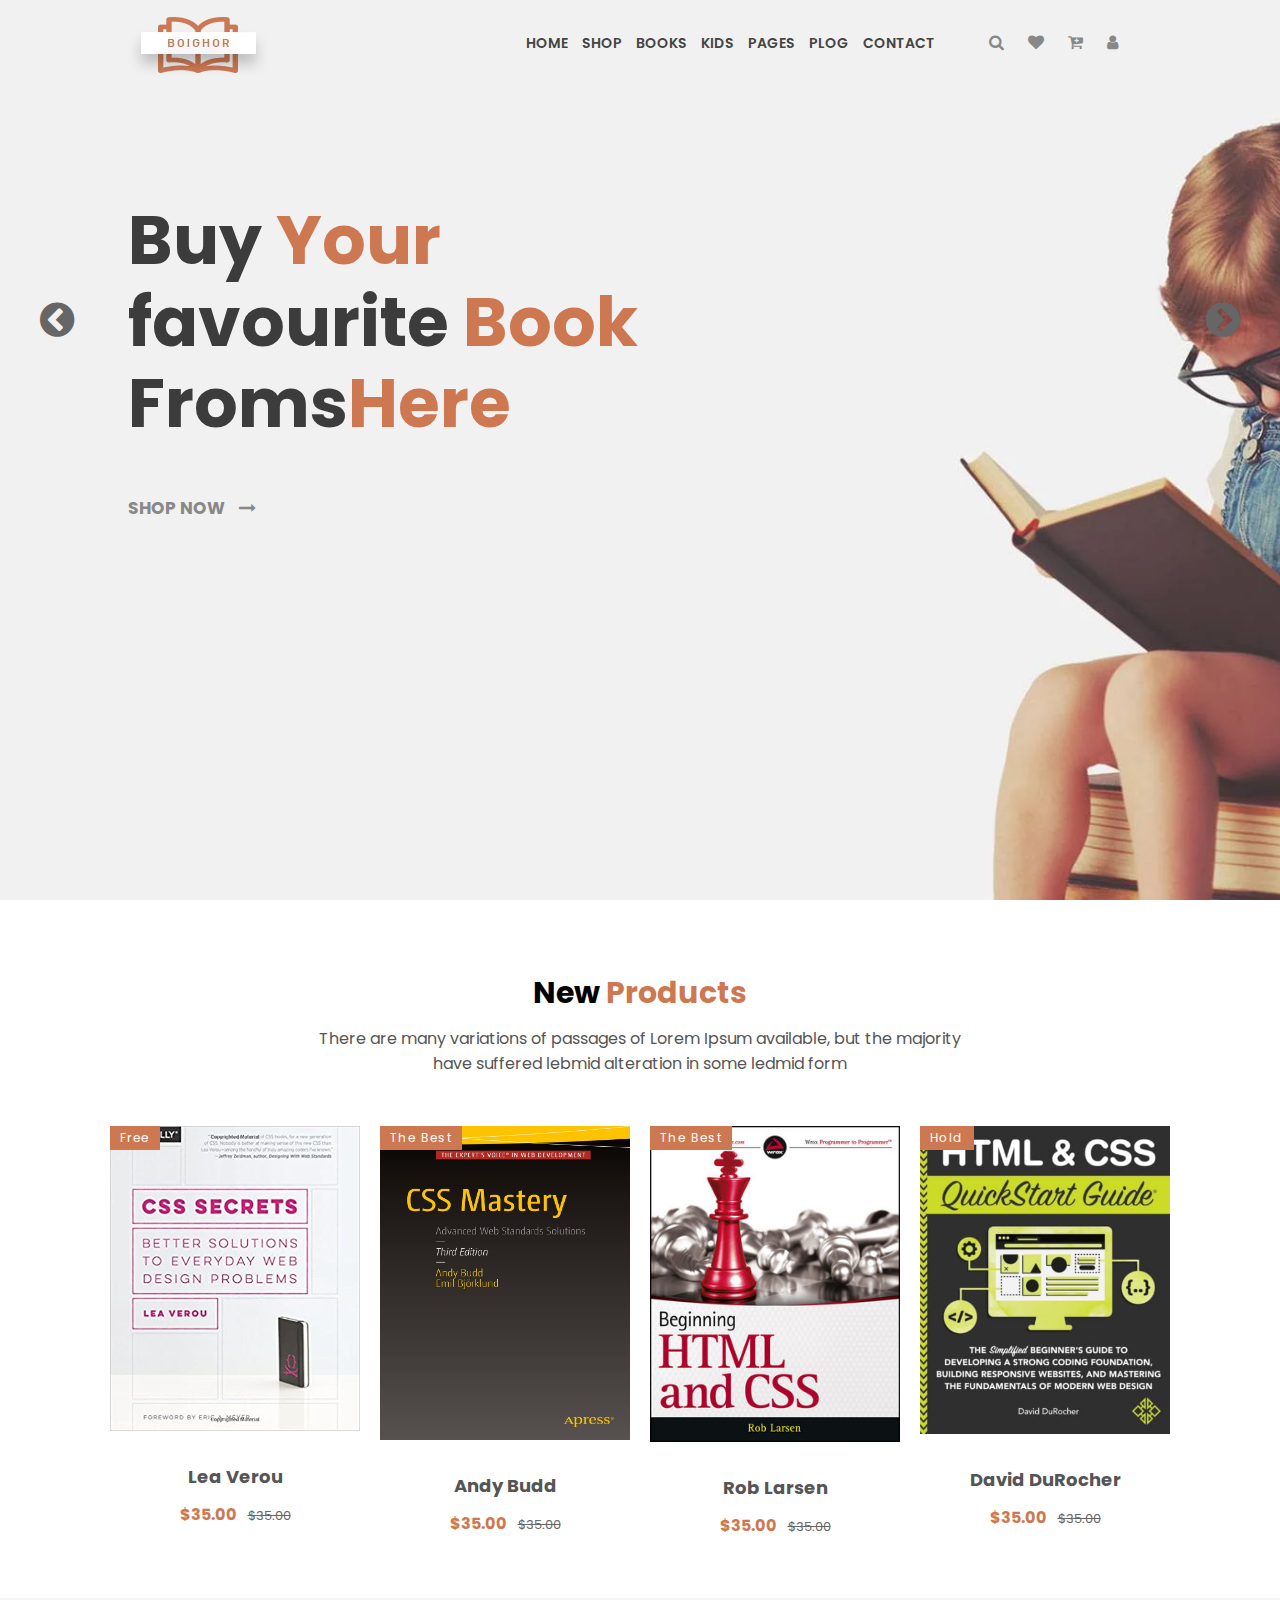
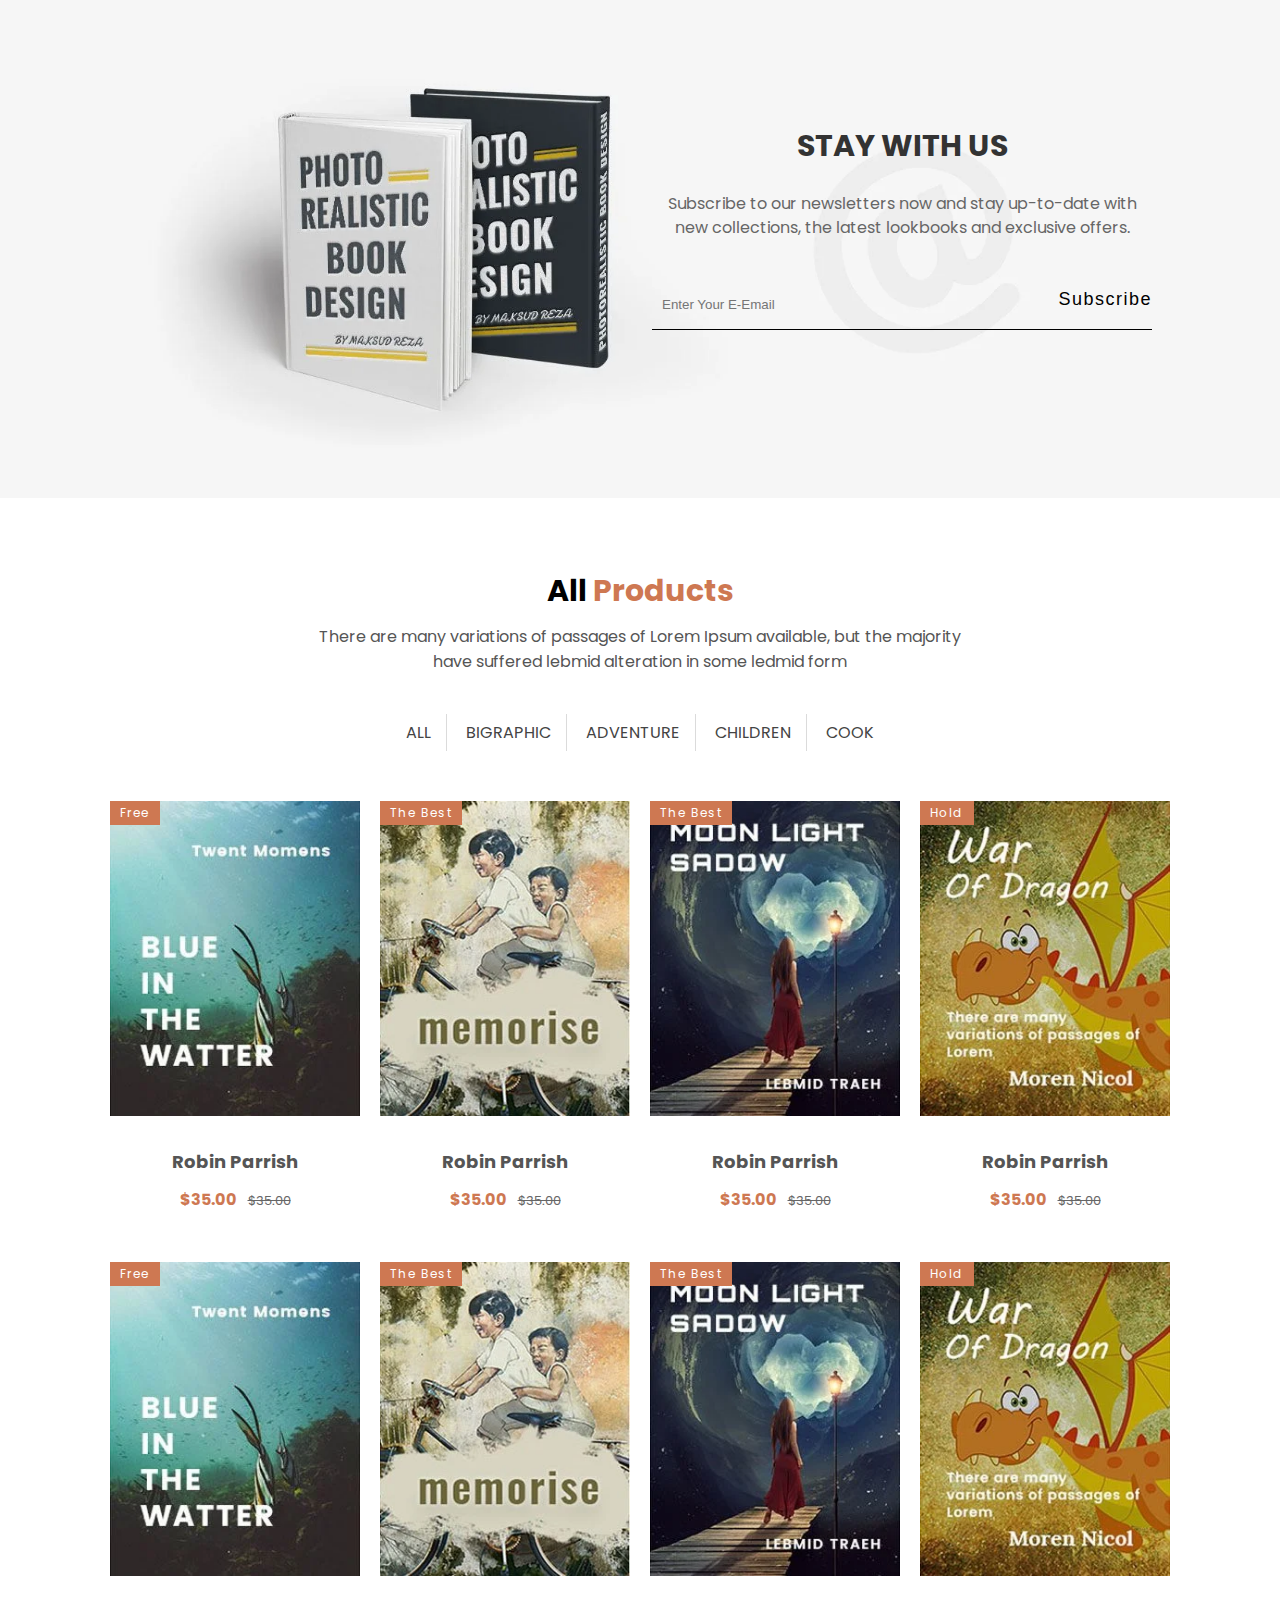
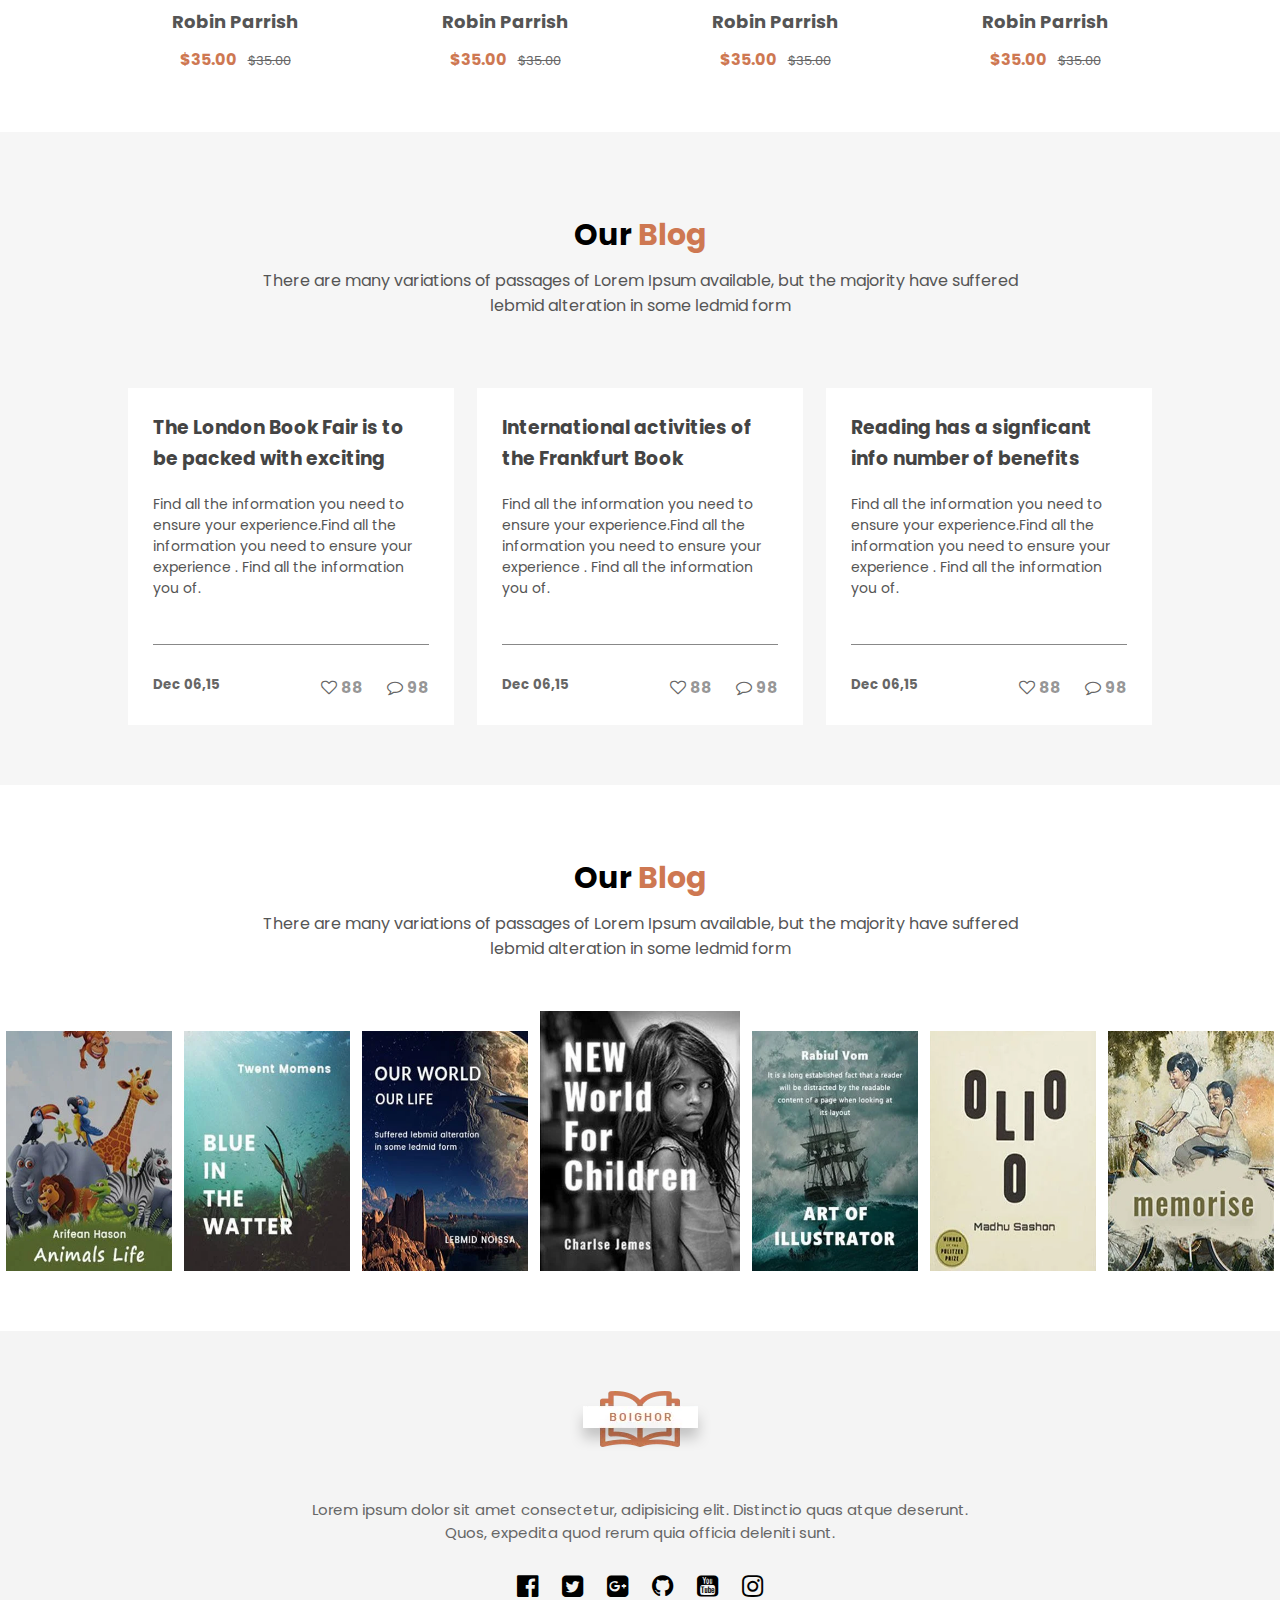
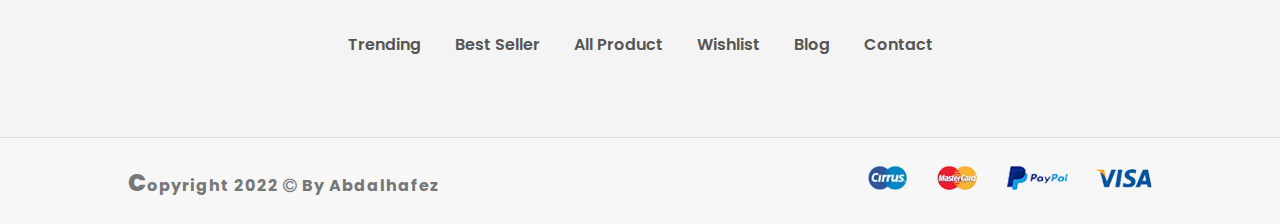
<file: index.html>
<!DOCTYPE html>
<html lang="en">

<head>
    <meta charset="UTF-8">
    <meta http-equiv="X-UA-Compatible" content="IE=edge">
    <meta name="viewport" content="width=device-width, initial-scale=1.0">
    <link rel="stylesheet" href="css/font-awesome.min.css">
    <link rel="preconnect" href="https://fonts.googleapis.com">
    <link rel="preconnect" href="https://fonts.gstatic.com" crossorigin>
    <link href="https://fonts.googleapis.com/css2?family=Poppins:ital,wght@0,200;0,700;1,600&display=swap"
        rel="stylesheet">
    <link rel="stylesheet" href="css/style.css">
    <title>Project ITI</title>
</head>

<body onscroll="func()">
    <!-- Start Nav Bar -->
    <div class="nav test">
        <div class="container">
            <div class="useFlex">


                <div class="logo">
                    <img src="./images/logo.webp" alt="">
                </div>
                <div class="app-text">
                    <ul class="text">
                        <li><a href="#">home</a></li>
                        <li><a href="./shop.html">shop</a></li>
                        <li><a href="#">books</a></li>
                        <li><a href="#">kids</a></li>
                        <li><a href="#">pages</a></li>
                        <li><a href="#">plog</a></li>
                        <li><a href="#">contact</a></li>
                    </ul>
                    <ul class="icons">
                        <li><i class="fa fa-search" aria-hidden="true"></i></li>
                        <li><i class="fa fa-heart" aria-hidden="true"></i></li>
                        <li><i class="fa fa-cart-plus" aria-hidden="true"></i></li>
                        <li><i class="fa fa-user" aria-hidden="true" onclick="overlayLogin()"></i></li>
                        <li class="user"></li>
                    </ul>

                </div>
                <!-- Content Above All -->
                <div class="content-text">
                    <h2>Buy <span>Your</span></h2>
                    <h2>favourite <span>Book</span></h2>
                    <h2>Froms<span>Here</span></h2>
                    <h6>
                        Shop Now
                        <i class="fa fa-long-arrow-right" aria-hidden="true"></i>
                    </h6>
                </div>
            </div>
        </div><!-- Container -->

        <!-- Icons Right And Left -->
        <i class="left fa fa-chevron-circle-left" aria-hidden="true" onclick="left()"></i>
        <i class="right fa fa-chevron-circle-right" aria-hidden="true" onclick="right()"></i>
    </div>
    <!-- End Nav Bar -->

    <!-- Start Prdoducts -->
    <div class="product">
        <h2 class="Title">New <span>Products</span></h2>
        <p class="des">There are many variations of passages of Lorem Ipsum available, but the majority<br> have
            suffered
            lebmid alteration in some ledmid form</p>
        <div class="container">
            <div class="app-pro">

                <div class="one">
                    <div class="boxImage">
                        <img src="./images/512aDoMfKVL._SX408_BO1,204,203,200_.jpg" alt="">
                        <div>Free</div>
                    </div>
                    <div class="boxText">
                        <h5>Lea Verou</h5>
                        <ul>
                            <li>$35.00</li>
                            <li>$35.00</li>
                        </ul>
                    </div>
                </div>

                <div class="one">
                    <div class="boxImage">
                        <img class="ch" src="./images/978-1-4302-5864-3.jpg" alt="">
                        <div>The Best</div>
                    </div>
                    <div class="boxText">
                        <h5>Andy Budd</h5>
                        <ul>
                            <li>$35.00</li>
                            <li>$35.00</li>
                        </ul>
                    </div>
                </div>


                <div class="one">
                    <div class="boxImage">
                        <img src="./images/Beginning HTML and CSS.jpg" alt="">
                        <div>The Best</div>
                    </div>
                    <div class="boxText">
                        <h5>Rob Larsen</h5>
                        <ul>
                            <li>$35.00</li>
                            <li>$35.00</li>
                        </ul>
                    </div>
                </div>


                <div class="one">
                    <div class="boxImage">
                        <img src="./images/HTML & CSS QuickStart Guide.jpg" alt="">
                        <div>Hold</div>
                    </div>
                    <div class="boxText">
                        <h5>David DuRocher</h5>
                        <ul>
                            <li>$35.00</li>
                            <li>$35.00</li>
                        </ul>
                    </div>
                </div>
            </div>
        </div>
    </div>
    <!-- End Prdoducts -->

    <!-- Start Stay With Us -->
    <div class="stay">
        <div class="container">
            <div class="appStay">

                <div class="boxText">
                    <h2>Stay With Us</h2>
                    <p>Subscribe to our newsletters now and stay up-to-date with new collections, the latest lookbooks
                        and exclusive offers.</p>
                    <div class="apinput">
                        <input type="text" placeholder="Enter Your E-Email" />
                        <button>Subscribe</button>
                    </div>
                </div>
            </div>
        </div>
    </div>
    <!-- End Stay With Us -->

    <!-- Start All  -->
    <div class="allPro">
        <h2 class="Title">All <span>Products</span></h2>
        <p class="des">There are many variations of passages of Lorem Ipsum available, but the majority<br> have
            suffered
            lebmid alteration in some ledmid form</p>
        <div class="container">

            <div class="list">
                <ul>
                    <li>all</li>
                    <li>Bigraphic</li>
                    <li>Adventure</li>
                    <li>Children</li>
                    <li>Cook</li>
                </ul>
            </div>
        </div>
    </div>
    <!-- End All  -->

    <!-- Start Prdoducts -->
    <div class="product test">
        <div class="container">
            <div class="app-pro">

                <div class="one">
                    <div class="boxImage">
                        <img src="./images/1.webp" alt="">
                        <div>Free</div>
                    </div>
                    <div class="boxText">
                        <h5>robin parrish</h5>
                        <ul>
                            <li>$35.00</li>
                            <li>$35.00</li>
                        </ul>
                    </div>
                </div>

                <div class="one">
                    <div class="boxImage">
                        <img src="./images/2.webp" alt="">
                        <div>The Best</div>
                    </div>
                    <div class="boxText">
                        <h5>robin parrish</h5>
                        <ul>
                            <li>$35.00</li>
                            <li>$35.00</li>
                        </ul>
                    </div>
                </div>

                <div class="one">
                    <div class="boxImage">
                        <img src="./images/3.webp" alt="">
                        <div>The Best</div>
                    </div>
                    <div class="boxText">
                        <h5>robin parrish</h5>
                        <ul>
                            <li>$35.00</li>
                            <li>$35.00</li>
                        </ul>
                    </div>
                </div>


                <div class="one">
                    <div class="boxImage">
                        <img src="./images/4.webp" alt="">
                        <div>Hold</div>
                    </div>
                    <div class="boxText">
                        <h5>robin parrish</h5>
                        <ul>
                            <li>$35.00</li>
                            <li>$35.00</li>
                        </ul>
                    </div>
                </div>
            </div>
        </div>
    </div>
    <!-- End Prdoducts -->


    <!-- Start Prdoducts -->
    <div class="product test test2">
        <div class="container">
            <div class="app-pro">

                <div class="one">
                    <div class="boxImage">
                        <img src="./images/1.webp" alt="">
                        <div>Free</div>
                    </div>
                    <div class="boxText">
                        <h5>robin parrish</h5>
                        <ul>
                            <li>$35.00</li>
                            <li>$35.00</li>
                        </ul>
                    </div>
                </div>

                <div class="one">
                    <div class="boxImage">
                        <img src="./images/2.webp" alt="">
                        <div>The Best</div>
                    </div>
                    <div class="boxText">
                        <h5>robin parrish</h5>
                        <ul>
                            <li>$35.00</li>
                            <li>$35.00</li>
                        </ul>
                    </div>
                </div>


                <div class="one">
                    <div class="boxImage">
                        <img src="./images/3.webp" alt="">
                        <div>The Best</div>
                    </div>
                    <div class="boxText">
                        <h5>robin parrish</h5>
                        <ul>
                            <li>$35.00</li>
                            <li>$35.00</li>
                        </ul>
                    </div>
                </div>


                <div class="one">
                    <div class="boxImage">
                        <img src="./images/4.webp" alt="">
                        <div>Hold</div>
                    </div>
                    <div class="boxText">
                        <h5>robin parrish</h5>
                        <ul>
                            <li>$35.00</li>
                            <li>$35.00</li>
                        </ul>
                    </div>
                </div>
            </div>
        </div>
    </div>
    <!-- End Prdoducts -->

    <!-- Start Blog -->
    <section class="blog">
        <h2 class="Title">Our <span>Blog</span></h2>
        <p class="des">There are many variations of passages of Lorem Ipsum available, but the majority have suffered
            <br>lebmid alteration in some ledmid form
        </p>
        <div class="container">

            <div class="appBlog">

                <div class="first">
                    <h3>The London Book Fair is to be packed with exciting </h3>
                    <p class="test">Find all the information you need to ensure your experience.Find all the information
                        you need to ensure your experience . Find all the information you of.</p>
                    <div class="bolts">
                        <h5>Dec 06,15</h5>
                        <p>
                            <i class="fa fa-heart-o" aria-hidden="true"></i>
                            <span>88</span>
                            <i class="fa fa-comment-o" aria-hidden="true"></i>
                            <span>98</span>
                        </p>
                    </div>
                </div>


                <div class="first">
                    <h3>International activities of the Frankfurt Book </h3>
                    <p class="test">Find all the information you need to ensure your experience.Find all the information
                        you need to ensure your experience . Find all the information you of.</p>
                    <div class="bolts">
                        <h5>Dec 06,15</h5>
                        <p>
                            <i class="fa fa-heart-o" aria-hidden="true"></i>
                            <span>88</span>
                            <i class="fa fa-comment-o" aria-hidden="true"></i>
                            <span>98</span>
                        </p>
                    </div>
                </div>


                <div class="first">
                    <h3>Reading has a signficant info number of benefits</h3>
                    <p class="test">Find all the information you need to ensure your experience.Find all the information
                        you need to ensure your experience . Find all the information you of.</p>
                    <div class="bolts">
                        <h5>Dec 06,15</h5>
                        <p>
                            <i class="fa fa-heart-o" aria-hidden="true"></i>
                            <span>88</span>
                            <i class="fa fa-comment-o" aria-hidden="true"></i>
                            <span>98</span>
                        </p>
                    </div>
                </div>
            </div>
        </div>
    </section>

    <!-- End Blog -->

    <!-- Start Seller -->
    <section class="seller">
        <h2 class="Title">Our <span>Blog</span></h2>
        <p class="des">There are many variations of passages of Lorem Ipsum available, but the majority have suffered
            <br>lebmid alteration in some ledmid form
        </p>

        <div class="allImages">
            <div>
                <img src="./images/e7.webp" alt="">
                <div class="iconn">
                    <ul>
                        <li><i class="fa fa-search-plus" aria-hidden="true"></i></li>
                        <li><i class="fa fa-shopping-cart" aria-hidden="true"></i></li>
                    </ul>
                </div>
            </div>
            <div>
                <img src="./images/e6.webp" alt="">
                <div class="iconn">
                    <ul>
                        <li><i class="fa fa-search-plus" aria-hidden="true"></i></li>
                        <li><i class="fa fa-shopping-cart" aria-hidden="true"></i></li>
                    </ul>
                </div>
            </div>
            <div>
                <img src="./images/e5.webp" alt="">
                <div class="iconn">
                    <ul>
                        <li><i class="fa fa-search-plus" aria-hidden="true"></i></li>
                        <li><i class="fa fa-shopping-cart" aria-hidden="true"></i></li>
                    </ul>
                </div>
            </div>
            <div>
                <img src="./images/e4.webp" alt="">
                <div class="iconn">
                    <ul>
                        <li><i class="fa fa-search-plus" aria-hidden="true"></i></li>
                        <li><i class="fa fa-shopping-cart" aria-hidden="true"></i></li>
                    </ul>
                </div>
            </div>
            <div>
                <img src="./images/e3.webp" alt="">
                <div class="iconn">
                    <ul>
                        <li><i class="fa fa-search-plus" aria-hidden="true"></i></li>
                        <li><i class="fa fa-shopping-cart" aria-hidden="true"></i></li>
                    </ul>
                </div>
            </div>
            <div>
                <img src="./images/e2.webp" alt="">
                <div class="iconn">
                    <ul>
                        <li><i class="fa fa-search-plus" aria-hidden="true"></i></li>
                        <li><i class="fa fa-shopping-cart" aria-hidden="true"></i></li>
                    </ul>
                </div>
            </div>
            <div>
                <img src="./images/e1.webp" alt="">
                <div class="iconn">
                    <ul>
                        <li><i class="fa fa-search-plus" aria-hidden="true"></i></li>
                        <li><i class="fa fa-shopping-cart" aria-hidden="true"></i></li>
                    </ul>
                </div>
            </div>
        </div>

    </section>

    <!-- End Seller -->

    <!-- Start Footer -->
    <footer>
        <div class="flogo">
            <img src="./images/logo.webp" alt="">
        </div>
        <div class="ftext">
            Lorem ipsum dolor sit amet consectetur, adipisicing elit. Distinctio quas atque deserunt.
            <br> Quos, expedita quod rerum quia officia deleniti sunt.
        </div>
        <ul class="ficon" style="display:block ;">
            <li><i class="fa fa-facebook-official" aria-hidden="true"></i></li>
            <li><i class="fa fa-twitter-square" aria-hidden="true"></i></li>
            <li><i class="fa fa-google-plus-square" aria-hidden="true"></i></li>
            <li><i class="fa fa-github" aria-hidden="true"></i></li>
            <li><i class="fa fa-youtube-square" aria-hidden="true"></i></li>
            <li><i class="fa fa-instagram" aria-hidden="true"></i></li>
        </ul>
        <ul class="flist">
            <li>Trending</li>
            <li>Best Seller</li>
            <li>All Product</li>
            <li>Wishlist</li>
            <li>Blog</li>
            <li>Contact</li>
        </ul>
    </footer>

    <!-- End Footer -->

    <!-- Start Copy Right -->
    <div class="copy">
        <div class="container">
            <div class="apcopy">


                <div class="ctext">
                    copyright 2022 <i class="fa fa-copyright" aria-hidden="true"></i> By Abdalhafez
                </div>

                <div class="cimg">
                    <img src="./images/payment.webp" alt="">
                </div>
            </div>
        </div>
    </div>

    <!-- End Copy Right -->



    <!-- Start scrol To Top -->
    <div class="top">
        <i class="fa fa-arrow-up" aria-hidden="true"></i>
    </div>
    <!-- Fills Java Script -->
    <script src="./js/main.js"></script>
</body>

</html>
</file>
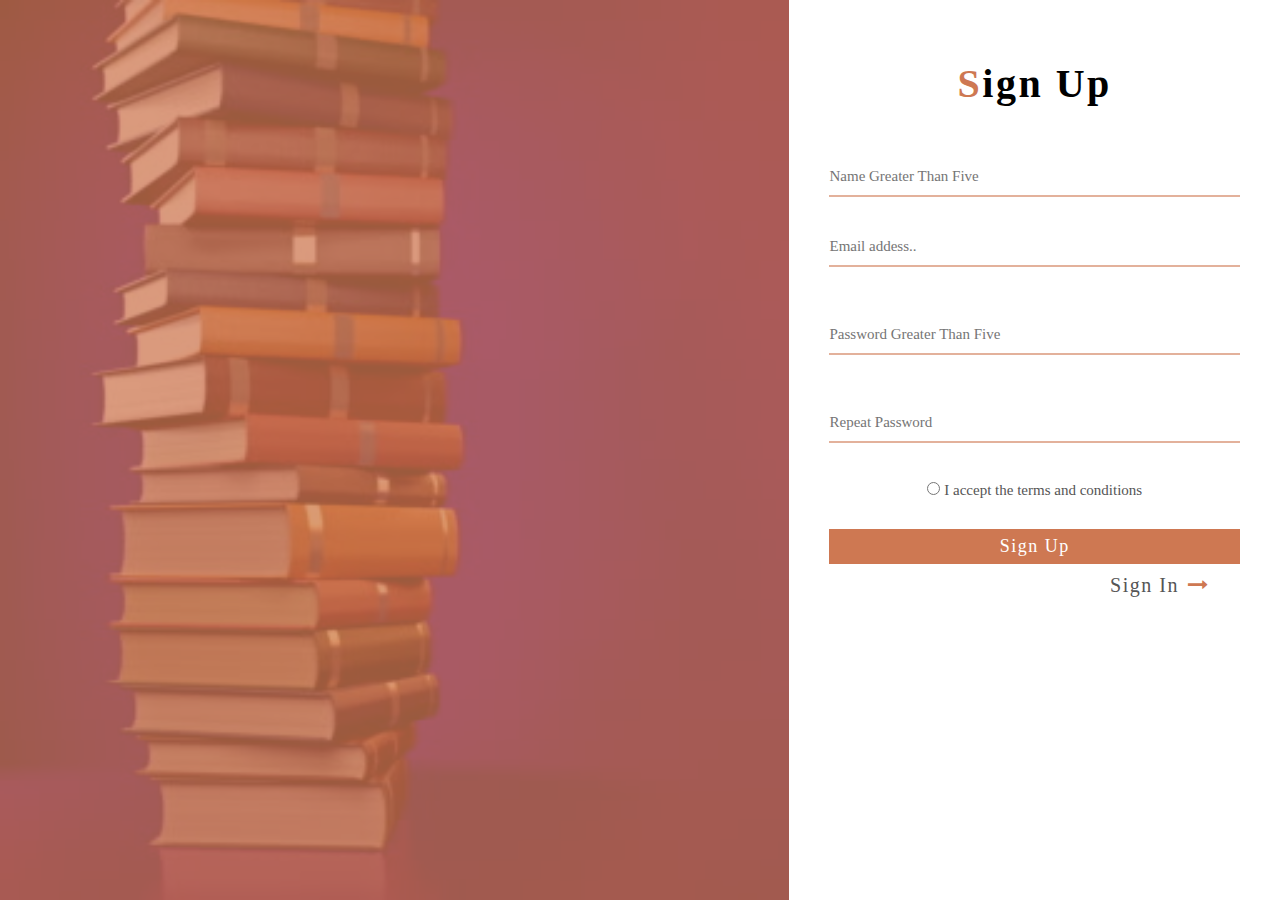
<file: login.html>
<!DOCTYPE html>
<html lang="en">
<head>
    <meta charset="UTF-8">
    <meta http-equiv="X-UA-Compatible" content="IE=edge">
    <meta name="viewport" content="width=device-width, initial-scale=1.0">
    <link rel="stylesheet" href="./css/login.css">
    <link rel="stylesheet" href="./css/font-awesome.min.css">
    <title>Login</title>
</head>
<body>

    <div class="app">
        <!-- Left Contant -->
        <div class="leftContent"></div>

        <!-- right Content -->
        <div class="rightContent">

            <!-- Sign Up -->
            <div class="up">
        
                <form action="#" id="up">
                    <h2>Sign Up</h2> 
                    <input type="text" id="fname" name="fname" placeholder="Name Greater Than Five " required><br> <!-- Value Name -->
                    <input type="email" id="ename" name="ename" placeholder="Email addess.." required><br><br> <!-- Email Value -->
                    <input type="password" id="pasOne" name="lname" placeholder="Password Greater Than Five " required><br><br> <!-- Password Value -->
                    <input type="password" id="pasTwo" name="lname" placeholder="Repeat Password " required><br><br> <!-- Repeat Password Value -->
                    <input type="radio" id="html" name="fav_language" value="HTML" required> 
                    <label for="html">I accept the terms and conditions</label><br>
                    <!-- <input type="submit" value="Lign Up"> -->
                    <button onclick="sginUp()">Sign Up</button>
                    <!-- Switch Bettwen sign up And Sign In -->
                    <span class="leftSwitch" id="buttonIn" onclick="inloglog()">sign In<i class="fa fa-long-arrow-right" aria-hidden="true"></i></span>
                </form>


                <form action="#" id="in">
                    <h2>Sign In</h2>
                    <input type="text" id="lnameTwo" name="lname" placeholder="Email addess.." required><br><br>
                    <input type="password" id="lPasTwo" name="lname" placeholder="Password " required><br><br>
                    <button onclick="sginIn()">Sign In</button>
                    <!-- Switch Bettwen sign up And Sign In -->
                    <span class="leftSwitch" id="buttonUp" onclick="uploglog()">sign Up<i class="fa fa-long-arrow-right" aria-hidden="true"></i></span>
                </form>

            </div>



        </div>
    </div>
    

      <script src="./js/loign.js"></script>
</body>
</html>
</file>
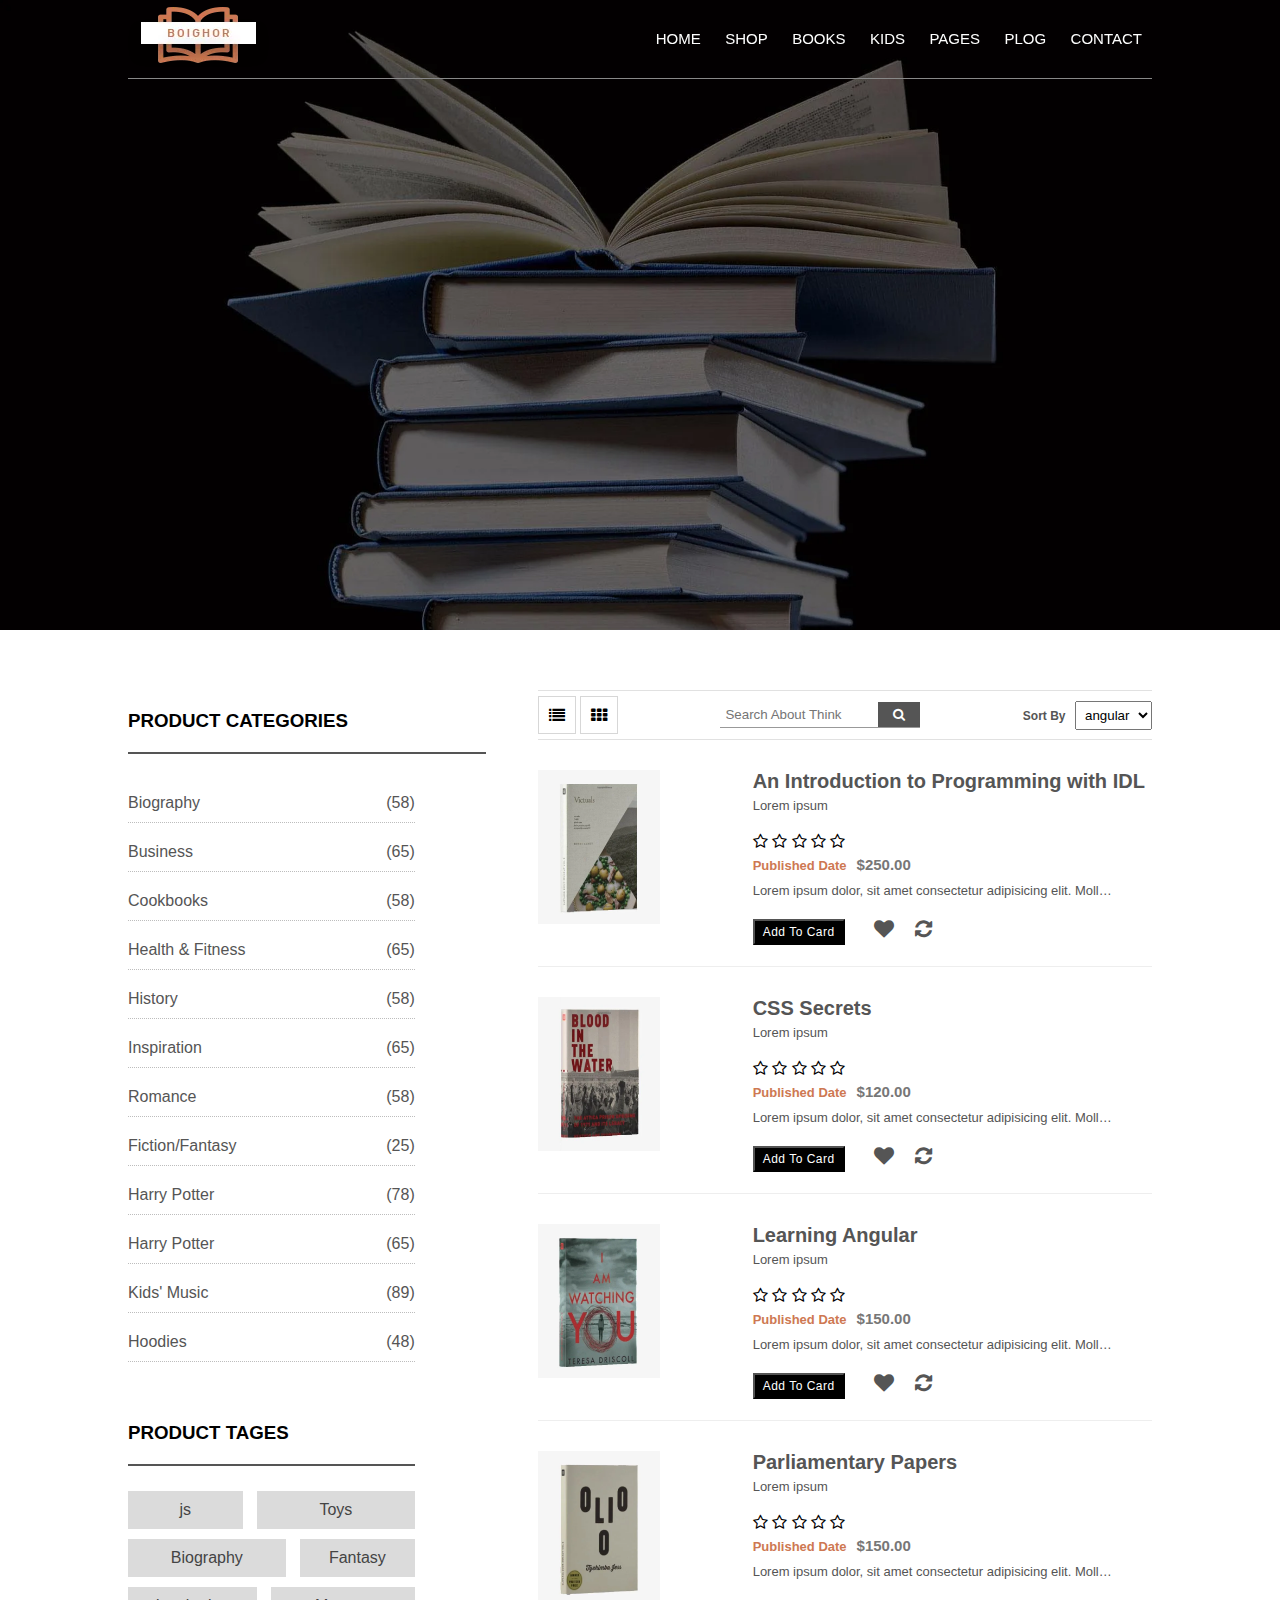
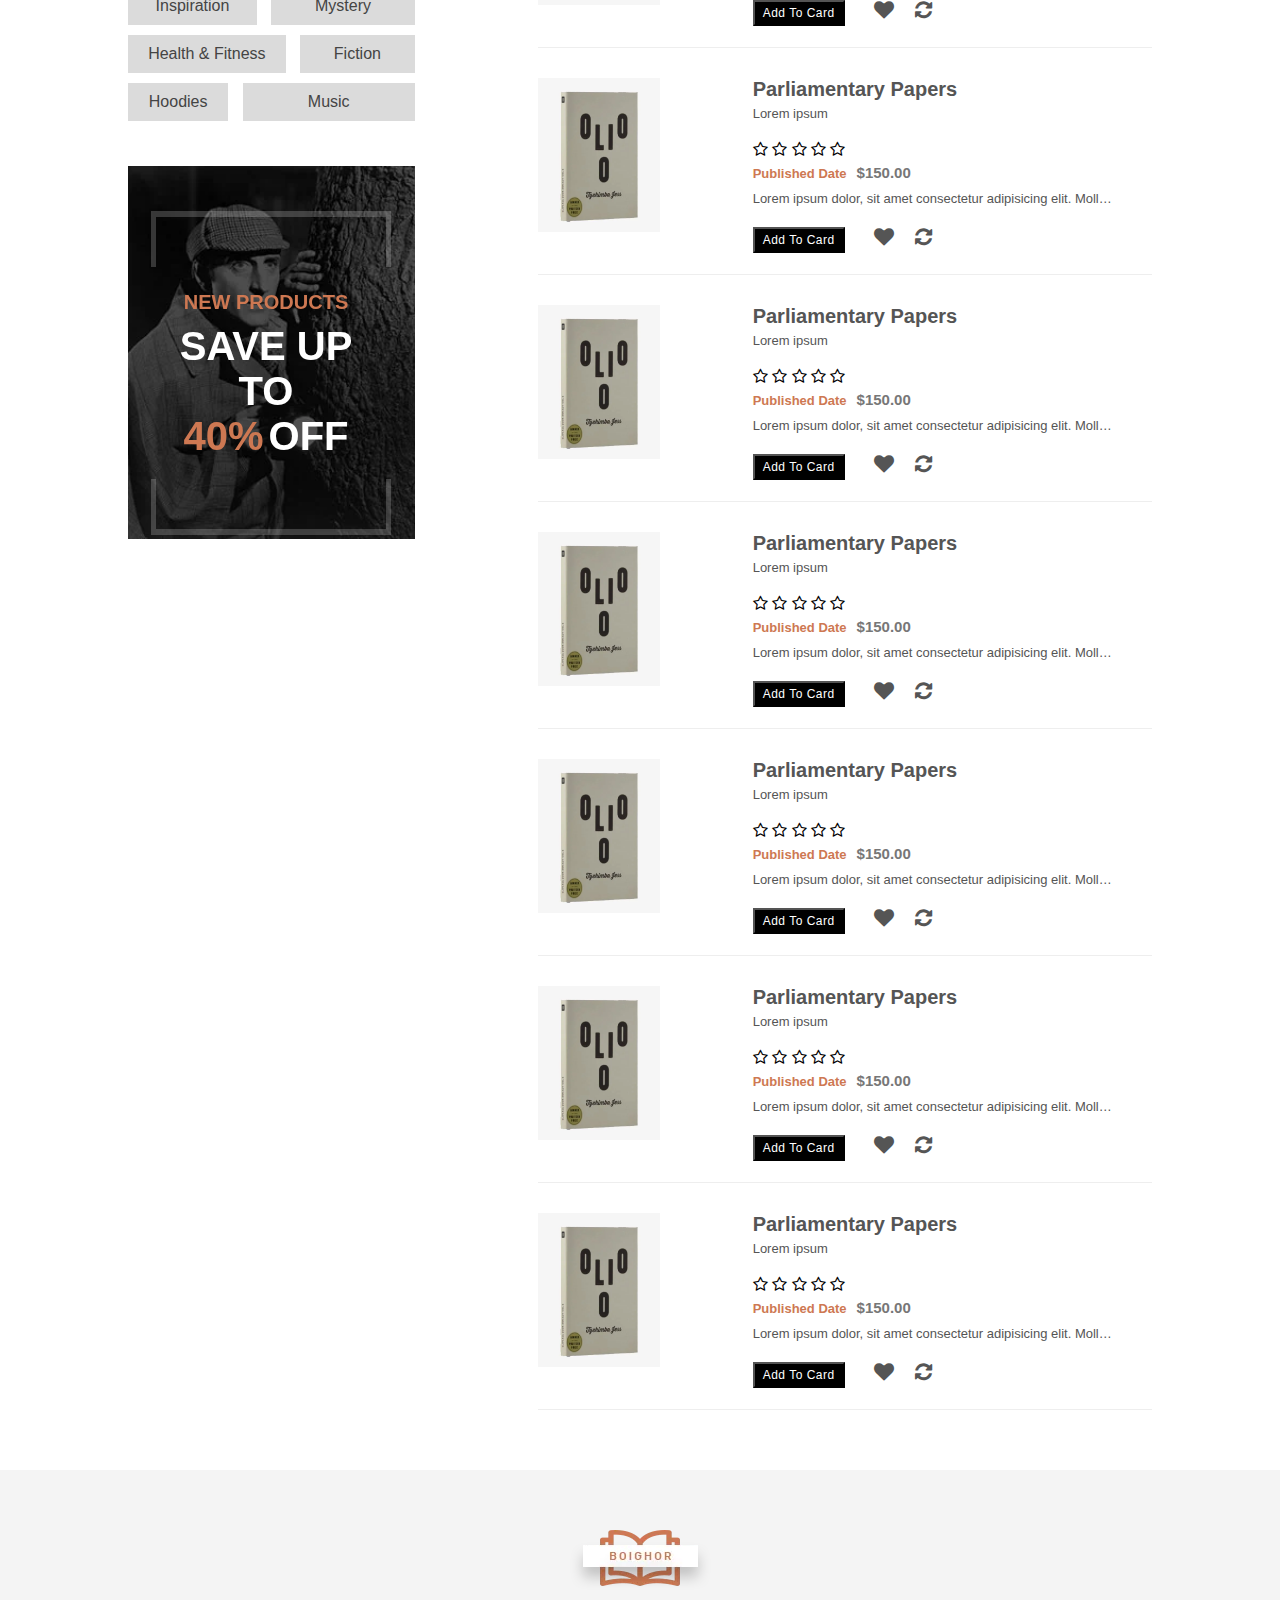
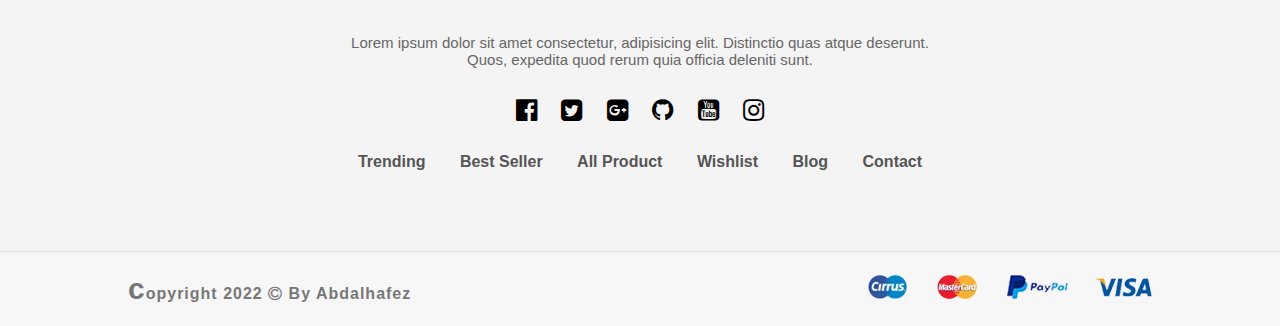
<file: shop.html>
<!DOCTYPE html>
<html lang="en">

<head>
    <meta charset="UTF-8">
    <meta http-equiv="X-UA-Compatible" content="IE=edge">
    <meta name="viewport" content="width=device-width, initial-scale=1.0">
    <link rel="stylesheet" href="./css/font-awesome.min.css">
    <link rel="stylesheet" href="./css/styleshop.css">
    <title>Shop</title>
</head>

<body>
    <!-- Start Nav Bar -->
    <nav>
        <div class="app">
            <div class="container">
                <div class="useflex">
                    <div class="logo">
                        <img src="./images/logo.webp" alt="">
                    </div>
                    <div class="text">
                        <ul>
                            <li><a href="./index.html">home</a></li>
                            <li><a href="./shop.html">shop</a></li>
                            <li><a href="#">books</a></li>
                            <li><a href="#">kids</a></li>
                            <li><a href="#">pages</a></li>
                            <li><a href="#">plog</a></li>
                            <li><a href="#">contact</a></li>
                        </ul>
                    </div>
                </div>
            </div>
        </div>
    </nav>

    <!-- Start Header -->
    <section class="bodylist">
        <div class="container">
            <div class="all">

                <div class="leftcontent">
                    <h3>Product Categories</h3>
                    <div class="content">
                        <ul class="one">
                            <li>Biography <span>(58)</span></li>
                            <li>Business <span>(65)</span></li>
                            <li>Cookbooks <span>(58)</span></li>
                            <li>Health & Fitness <span>(65)</span></li>
                            <li>History <span>(58)</span></li>
                            <li>Inspiration <span>(65)</span></li>
                            <li>Romance <span>(58)</span></li>
                            <li>Fiction/Fantasy <span>(25)</span></li>
                            <li>Harry Potter <span>(78)</span></li>
                            <li>Harry Potter <span>(65)</span></li>
                            <li>Kids' Music <span>(89)</span></li>
                            <li>hoodies <span>(48)</span></li>
                        </ul>

                        <h3>Product Tages</h3>
                        <ul class="two" id="tagg">
                            <li title="js">js</li>
                            <li>Toys</li>
                            <li>Biography</li>
                            <li>Fantasy</li>
                            <li>Inspiration</li>
                            <li>Mystery</li>
                            <li>Health & Fitness</li>
                            <li>Fiction</li>
                            <li>Hoodies</li>
                            <li>Music</li>
                        </ul>

                        <div class="des">
                            <img src="./images/banner_left.webp" alt="">
                            <div class="con">
                                <h6>new products</h6>
                                <h2>save up to<br> <strong>40%</strong>off</h2>
                            </div>
                        </div>
                    </div>
                </div>

                <div class="rightcontent">

                    <div class="head">

                        <div class="lefticon">
                            <i class="fa fa-list" aria-hidden="true"></i>
                            <i class="fa fa-th" aria-hidden="true"></i>
                        </div>

                        <div class="centertext">
                            <input type="text" id="searccInput"  placeholder="Search About Think">
                            <span class="search" id="searchButton"><i class="fa fa-search" aria-hidden="true"></i></span>
                        </div>

                        <div class="rightsort">
                            <h3>sort by</h3>
                            <select id="ttest">
                                <option class="op" value="angular">angular</option>
                                <option class="op" value="css">Css</option>
                                <option class="op" value="js">Js</option>
                                <option class="op" value="php">php</option>
                                <option class="op" value="react">react</option>
                                <option class="op" value="test">test</option>
                                <option class="op" value="testing">testing</option>
                                <option class="op" value="loop">loop</option>

                            </select>
                        </div>

                    </div>


                    <div class="appcontentbody">

                        <div class="childcontentbody">

                            <div class="leftimg">
                                <img src="./images/s1.webp" alt="">
                            </div>

                            <div class="righttext">
                                <h2>An Introduction to Programming with IDL</h2>
                                <p class="authors">Lorem ipsum</p>
                                <ul class="star">
                                    <li><i class="fa fa-star-o" aria-hidden="true"></i></li>
                                    <li><i class="fa fa-star-o" aria-hidden="true"></i></li>
                                    <li><i class="fa fa-star-o" aria-hidden="true"></i></li>
                                    <li><i class="fa fa-star-o" aria-hidden="true"></i></li>
                                    <li><i class="fa fa-star-o" aria-hidden="true"></i></li>
                                </ul>
                                <h4>published Date<span>$250.00</span></h4>
                                <p>Lorem ipsum dolor, sit amet consectetur adipisicing elit. Mollitia perferendis quo
                                    minus sint quas amet laborum dignissimos nemo, eum quaerat!</p>
                                <button>Add To Card</button>
                                <ul class="twoicon">
                                    <i class="fa fa-heart" aria-hidden="true"></i>
                                    <i class="fa fa-refresh" aria-hidden="true"></i>
                                </ul>
                            </div>
                        </div>

                        <div class="childcontentbody">

                            <div class="leftimg">
                                <img src="./images/s4.webp" alt="">
                            </div>

                            <div class="righttext">
                                <h2>CSS Secrets</h2>
                                <p class="authors">Lorem ipsum</p>
                                <ul class="star">
                                    <li><i class="fa fa-star-o" aria-hidden="true"></i></li>
                                    <li><i class="fa fa-star-o" aria-hidden="true"></i></li>
                                    <li><i class="fa fa-star-o" aria-hidden="true"></i></li>
                                    <li><i class="fa fa-star-o" aria-hidden="true"></i></li>
                                    <li><i class="fa fa-star-o" aria-hidden="true"></i></li>
                                </ul>
                                <h4>published Date<span>$120.00</span></h4>
                                <p>Lorem ipsum dolor, sit amet consectetur adipisicing elit. Mollitia perferendis quo
                                    minus sint quas amet laborum dignissimos nemo, eum quaerat!</p>
                                <button>Add To Card</button>
                                <ul class="twoicon">
                                    <i class="fa fa-heart" aria-hidden="true"></i>
                                    <i class="fa fa-refresh" aria-hidden="true"></i>
                                </ul>
                            </div>
                        </div>



                        <div class="childcontentbody">

                            <div class="leftimg">
                                <img src="./images/s3.webp" alt="">
                            </div>

                            <div class="righttext">
                                <h2>Learning Angular</h2>
                                <p class="authors">Lorem ipsum</p>
                                <ul class="star">
                                    <li><i class="fa fa-star-o" aria-hidden="true"></i></li>
                                    <li><i class="fa fa-star-o" aria-hidden="true"></i></li>
                                    <li><i class="fa fa-star-o" aria-hidden="true"></i></li>
                                    <li><i class="fa fa-star-o" aria-hidden="true"></i></li>
                                    <li><i class="fa fa-star-o" aria-hidden="true"></i></li>
                                </ul>
                                <h4>published Date<span>$150.00</span></h4>
                                <p>Lorem ipsum dolor, sit amet consectetur adipisicing elit. Mollitia perferendis quo
                                    minus sint quas amet laborum dignissimos nemo, eum quaerat!</p>
                                <button>Add To Card</button>
                                <ul class="twoicon">
                                    <i class="fa fa-heart" aria-hidden="true"></i>
                                    <i class="fa fa-refresh" aria-hidden="true"></i>
                                </ul>
                            </div>
                        </div>


                        <div class="childcontentbody">

                            <div class="leftimg">
                                <img src="./images/s2.webp" alt="">
                            </div>

                            <div class="righttext">
                                <h2>Parliamentary Papers</h2>
                                <p class="authors">Lorem ipsum</p>
                                <ul class="star">
                                    <li><i class="fa fa-star-o" aria-hidden="true"></i></li>
                                    <li><i class="fa fa-star-o" aria-hidden="true"></i></li>
                                    <li><i class="fa fa-star-o" aria-hidden="true"></i></li>
                                    <li><i class="fa fa-star-o" aria-hidden="true"></i></li>
                                    <li><i class="fa fa-star-o" aria-hidden="true"></i></li>
                                </ul>
                                <h4>published Date<span>$150.00</span></h4>
                                <p>Lorem ipsum dolor, sit amet consectetur adipisicing elit. Mollitia perferendis quo
                                    minus sint quas amet laborum dignissimos nemo, eum quaerat!</p>
                                <button>Add To Card</button>
                                <ul class="twoicon">
                                    <i class="fa fa-heart" aria-hidden="true"></i>
                                    <i class="fa fa-refresh" aria-hidden="true"></i>
                                </ul>
                            </div>
                        </div>



                        <div class="childcontentbody">

                            <div class="leftimg">
                                <img src="./images/s2.webp" alt="">
                            </div>

                            <div class="righttext">
                                <h2>Parliamentary Papers</h2>
                                <p class="authors">Lorem ipsum</p>
                                <ul class="star">
                                    <li><i class="fa fa-star-o" aria-hidden="true"></i></li>
                                    <li><i class="fa fa-star-o" aria-hidden="true"></i></li>
                                    <li><i class="fa fa-star-o" aria-hidden="true"></i></li>
                                    <li><i class="fa fa-star-o" aria-hidden="true"></i></li>
                                    <li><i class="fa fa-star-o" aria-hidden="true"></i></li>
                                </ul>
                                <h4>published Date<span>$150.00</span></h4>
                                <p>Lorem ipsum dolor, sit amet consectetur adipisicing elit. Mollitia perferendis quo
                                    minus sint quas amet laborum dignissimos nemo, eum quaerat!</p>
                                <button>Add To Card</button>
                                <ul class="twoicon">
                                    <i class="fa fa-heart" aria-hidden="true"></i>
                                    <i class="fa fa-refresh" aria-hidden="true"></i>
                                </ul>
                            </div>
                        </div>



                        <div class="childcontentbody">

                            <div class="leftimg">
                                <img src="./images/s2.webp" alt="">
                            </div>

                            <div class="righttext">
                                <h2>Parliamentary Papers</h2>
                                <p class="authors">Lorem ipsum</p>
                                <ul class="star">
                                    <li><i class="fa fa-star-o" aria-hidden="true"></i></li>
                                    <li><i class="fa fa-star-o" aria-hidden="true"></i></li>
                                    <li><i class="fa fa-star-o" aria-hidden="true"></i></li>
                                    <li><i class="fa fa-star-o" aria-hidden="true"></i></li>
                                    <li><i class="fa fa-star-o" aria-hidden="true"></i></li>
                                </ul>
                                <h4>published Date<span>$150.00</span></h4>
                                <p>Lorem ipsum dolor, sit amet consectetur adipisicing elit. Mollitia perferendis quo
                                    minus sint quas amet laborum dignissimos nemo, eum quaerat!</p>
                                <button>Add To Card</button>
                                <ul class="twoicon">
                                    <i class="fa fa-heart" aria-hidden="true"></i>
                                    <i class="fa fa-refresh" aria-hidden="true"></i>
                                </ul>
                            </div>
                        </div>



                        <div class="childcontentbody">

                            <div class="leftimg">
                                <img src="./images/s2.webp" alt="">
                            </div>

                            <div class="righttext">
                                <h2>Parliamentary Papers</h2>
                                <p class="authors">Lorem ipsum</p>
                                <ul class="star">
                                    <li><i class="fa fa-star-o" aria-hidden="true"></i></li>
                                    <li><i class="fa fa-star-o" aria-hidden="true"></i></li>
                                    <li><i class="fa fa-star-o" aria-hidden="true"></i></li>
                                    <li><i class="fa fa-star-o" aria-hidden="true"></i></li>
                                    <li><i class="fa fa-star-o" aria-hidden="true"></i></li>
                                </ul>
                                <h4>published Date<span>$150.00</span></h4>
                                <p>Lorem ipsum dolor, sit amet consectetur adipisicing elit. Mollitia perferendis quo
                                    minus sint quas amet laborum dignissimos nemo, eum quaerat!</p>
                                <button>Add To Card</button>
                                <ul class="twoicon">
                                    <i class="fa fa-heart" aria-hidden="true"></i>
                                    <i class="fa fa-refresh" aria-hidden="true"></i>
                                </ul>
                            </div>
                        </div>



                        <div class="childcontentbody">

                            <div class="leftimg">
                                <img src="./images/s2.webp" alt="">
                            </div>

                            <div class="righttext">
                                <h2>Parliamentary Papers</h2>
                                <p class="authors">Lorem ipsum</p>
                                <ul class="star">
                                    <li><i class="fa fa-star-o" aria-hidden="true"></i></li>
                                    <li><i class="fa fa-star-o" aria-hidden="true"></i></li>
                                    <li><i class="fa fa-star-o" aria-hidden="true"></i></li>
                                    <li><i class="fa fa-star-o" aria-hidden="true"></i></li>
                                    <li><i class="fa fa-star-o" aria-hidden="true"></i></li>
                                </ul>
                                <h4>published Date<span>$150.00</span></h4>
                                <p>Lorem ipsum dolor, sit amet consectetur adipisicing elit. Mollitia perferendis quo
                                    minus sint quas amet laborum dignissimos nemo, eum quaerat!</p>
                                <button>Add To Card</button>
                                <ul class="twoicon">
                                    <i class="fa fa-heart" aria-hidden="true"></i>
                                    <i class="fa fa-refresh" aria-hidden="true"></i>
                                </ul>
                            </div>
                        </div>


                        <div class="childcontentbody">

                            <div class="leftimg">
                                <img src="./images/s2.webp" alt="">
                            </div>

                            <div class="righttext">
                                <h2>Parliamentary Papers</h2>
                                <p class="authors">Lorem ipsum</p>
                                <ul class="star">
                                    <li><i class="fa fa-star-o" aria-hidden="true"></i></li>
                                    <li><i class="fa fa-star-o" aria-hidden="true"></i></li>
                                    <li><i class="fa fa-star-o" aria-hidden="true"></i></li>
                                    <li><i class="fa fa-star-o" aria-hidden="true"></i></li>
                                    <li><i class="fa fa-star-o" aria-hidden="true"></i></li>
                                </ul>
                                <h4>published Date<span>$150.00</span></h4>
                                <p>Lorem ipsum dolor, sit amet consectetur adipisicing elit. Mollitia perferendis quo
                                    minus sint quas amet laborum dignissimos nemo, eum quaerat!</p>
                                <button>Add To Card</button>
                                <ul class="twoicon">
                                    <i class="fa fa-heart" aria-hidden="true"></i>
                                    <i class="fa fa-refresh" aria-hidden="true"></i>
                                </ul>
                            </div>
                        </div>


                        <div class="childcontentbody">

                            <div class="leftimg">
                                <img src="./images/s2.webp" alt="">
                            </div>

                            <div class="righttext">
                                <h2>Parliamentary Papers</h2>
                                <p class="authors">Lorem ipsum</p>
                                <ul class="star">
                                    <li><i class="fa fa-star-o" aria-hidden="true"></i></li>
                                    <li><i class="fa fa-star-o" aria-hidden="true"></i></li>
                                    <li><i class="fa fa-star-o" aria-hidden="true"></i></li>
                                    <li><i class="fa fa-star-o" aria-hidden="true"></i></li>
                                    <li><i class="fa fa-star-o" aria-hidden="true"></i></li>
                                </ul>
                                <h4>published Date<span>$150.00</span></h4>
                                <p>Lorem ipsum dolor, sit amet consectetur adipisicing elit. Mollitia perferendis quo
                                    minus sint quas amet laborum dignissimos nemo, eum quaerat!</p>
                                <button>Add To Card</button>
                                <ul class="twoicon">
                                    <i class="fa fa-heart" aria-hidden="true"></i>
                                    <i class="fa fa-refresh" aria-hidden="true"></i>
                                </ul>
                            </div>
                        </div>

                    </div>

                </div>

            </div>
        </div>
    </section>

      <!-- Start Footer -->
      <footer>
        <div class="flogo">
            <img src="./images/logo.webp" alt="">
        </div>
        <div class="ftext">
            Lorem ipsum dolor sit amet consectetur, adipisicing elit. Distinctio quas atque deserunt.
            <br> Quos, expedita quod rerum quia officia deleniti sunt.
        </div>
        <ul class="ficon" style="display:block ;">
            <li><i class="fa fa-facebook-official" aria-hidden="true"></i></li>
            <li><i class="fa fa-twitter-square" aria-hidden="true"></i></li>
            <li><i class="fa fa-google-plus-square" aria-hidden="true"></i></li>
            <li><i class="fa fa-github" aria-hidden="true"></i></li>
            <li><i class="fa fa-youtube-square" aria-hidden="true"></i></li>
            <li><i class="fa fa-instagram" aria-hidden="true"></i></li>
        </ul>
        <ul class="flist">
            <li>Trending</li>
            <li>Best Seller</li>
            <li>All Product</li>
            <li>Wishlist</li>
            <li>Blog</li>
            <li>Contact</li>
        </ul>
    </footer>
    <!-- End Footer -->

        <!-- Start Copy Right -->
        <div class="copy">
            <div class="container">
                <div class="apcopy">
    
    
                    <div class="ctext">
                        copyright 2022 <i class="fa fa-copyright" aria-hidden="true"></i> By Abdalhafez
                    </div>
    
                    <div class="cimg">
                        <img src="./images/payment.webp" alt="">
                    </div>
    
                </div>
            </div>
        </div>
    
        <!-- End Copy Right -->
        <script src="./js/shop.js"></script>
</body>

</html>
</file>
<file: css/style.css>
/* Geniral Code */
/*
    firrst color : #ce7852
*/
* {
    margin: 0;
    padding: 0;
    box-sizing: border-box;
}

body {
    font-family: "Poppins", sans-serif;
    
}
html{
    scroll-behavior: smooth;
}

ul {
    list-style-type: none;
    display: inline-block;
}

ul li {
    display: inline-block;
}

a {
    text-decoration: none;
}

.container {
    max-width: 80%;
    margin-left: auto;
    margin-right: auto;

}


/* Start Header */
.nav {
    background-image: url(../images/Home.webp);
    background-size: cover;
    background-repeat: no-repeat;
    height: 100vh;
    position: relative;
}

.nav .useFlex {
    display: flex;
    justify-content: space-between;
    align-items: center;
    position: relative;
}

.nav .logo {
    margin-top: 17px;

}

.nav .app-text .text {
    text-transform: uppercase;
    margin-right: 20px;
}

.nav .app-text .text li {
    margin-right:10px;
    position: relative;


}
.nav .app-text .text li::before 
{
    position: absolute;
    content: "";
    bottom: 0;
    left: 0;
    background-color: #000;
    width: 0%;
    height: 2px;
    transition: all .5s;
}
.nav .app-text .text li:hover::before
{
    width: 100%;
}
.nav .app-text .text li a {
    color: #444;
    font-weight: 600;
    font-size: 14px;
    transition: all .5s;

}

.nav .app-text .text li a:hover {
    color: #ce7852;
}

.nav .app-text .icons {
    margin-left: 10px;
}

.nav .app-text .icons li {
    padding: 10px;
 
}
.nav .app-text .icons .print 
{
    position:relative
}
.nav .app-text .icons .print::after
{
    position: absolute;
    content: attr(data-count);
    width: 18px;
    height: 18px;
    border-radius: 50%;
    top: 0px;
    left: 10px;
    font-size: 12px;
    text-align: center;
    color: #b93f0b;
    font-weight: bold;

}

.nav .app-text .icons li i {
    color: #888;
    cursor: pointer;
    transition: all .5s;
}

.nav .app-text .icons li i:hover {
    color: #ce7852;
}

/* Content  */
.nav .useFlex .content-text {
    position: absolute;
    top: 200px;
    left: 0;

}

.nav .useFlex .content-text h2 {
    color: #3c3c3c;
    font-size: 68px;
    font-family: poppins;
    font-weight: 700;
    line-height: 1.2;


}

.nav .useFlex .content-text h2 span {
    color: #ce7852;
}

.nav .useFlex .content-text h6 {
    margin-top: 50px;
    margin-top: 50px;
    font-size: 17px;
    color: #888;
    text-transform: uppercase;
    cursor: pointer;
    transition: all .5s;
    display: inline-block;
}

.nav .useFlex .content-text h6:hover i {
    color: #ce7852;
    padding-left: 15px;

}

.nav .useFlex .content-text h6 i {
    margin-left: 10px;
    transition: all .5s;

}

.nav .left {
    position: absolute;
    left: 40px;
    font-size: 40px;
    top: 300px;
    cursor: pointer;
    color: #666;
    transition: all .5s;
}

.nav .right {
    position: absolute;
    right: 40px;
    top: 300px;
    cursor: pointer;
    font-size: 40px;
    color: #666;
    transition: all .5s;
}

.nav .right:hover {
    color: #ce7852;
    right: 35px;
}

.nav .left:hover {
    color: #ce7852;
    left: 35px;
}

/* Start Prdoducts */
.product {

    padding-top: 60px;
    padding-bottom: 60px;
}

.product .Title,
.allPro .Title,
.blog .Title,
.seller .Title

/* All Group */
    {
    font-size: 30px;
    padding: 10px;
    text-align: center;
}

.product .Title span,
.allPro .Title span,
.blog .Title span,
.seller .Title span {
    color: #ce7852;
    
}

.product .des,
.allPro .des,
.blog .des,
.seller .des

/* All Group  */
    {
    color: #555;

    text-align: center
}

.product .app-pro {
    display: flex;
    justify-content: center;
}

.product .one {
    padding-top: 50px;
    padding-right: 10px;
    padding-left: 10px;
    text-align: center;

}
.product .one .add 
{
    padding: 5px 20px;
    margin-top: 20px;
    outline: none;
    border: none;
    background-color: #ce7852;
    color: #FFF;
    cursor: pointer;
    transition: all .5s;
}
.product .one .add:hover
{
    background-color: #c0866d;
    color: #FFF;
}

.product .one .boxImage {
    position: relative;
    margin-bottom: 20px;
    width: 250px;
}
.product .one .boxImage img 
{
    width: 100%;
}
.product .one .boxImage .ch {
    height: 314px;
}
.product .one .boxImage div {
    position: absolute;
    top: 0;
    left: 0;
    background-color: #ce7852;
    color: #fff;
    padding: 3px 10px;
    letter-spacing: 1.4px;
    font-size: 12px;
}

.product .one .boxText h5 {
    font-size: 18px;
    color: #555;
    text-transform: capitalize;
    padding: 5px;
    padding-bottom: 12px;
}

.product .one .boxText ul li:first-of-type {
    color: #ce7852;
    font-weight: bold;
    padding-right: 7px;
}

.product .one .boxText ul li:last-of-type {
    font-size: 13px;
    color: #666;
    text-decoration: line-through;
}

/* Start Stay With Us */
.stay {
    background-image: url(../images/stay.webp);
    background-repeat: no-repeat;
    background-size: cover;
    height: 500px;

}

.stay .appStay {
    position: relative;
}

.stay .boxText {
    width: 500px;
    text-align: center;
    position: absolute;
    top: 125px;
    right: 0;

}

.stay .boxText h2 {
    text-transform: uppercase;
    padding-bottom: 13px;
    font-size: 30px;
    color: #333;
}

.stay .boxText p {
    color: #666;
    padding-bottom: 20px;
    line-height: 1.5;
    padding-top: 10px;

}

.stay .boxText .apinput {

    position: relative;
    margin-top: 20px;
}

.stay .boxText .apinput input {
    width: 250px;
    border: none;
    border-style: none none solid;
    height: 50px;
    outline: none;
    border-width: 0 0 1px;
    padding: 10px;
    width: 100%;
    background-color: transparent;
}

.stay .boxText .apinput button {
    position: absolute;
    top: 5px;
    right: 0px;
    background: none;
    outline: none;
    border: none;
    font-size: 18px;
    line-height: 1.6;
    letter-spacing: 1.5px;
    cursor: pointer;
    transition: all .5s;
}

.stay .boxText .apinput button:hover {
    color: #ce7852;
}

/* Start All Pro */
.allPro {
    padding-top: 60px;
}

.allPro .list {
    text-align: center;
    margin-top: 40px;
}

.allPro .list ul li {
    padding: 6px 15px;
    text-transform: uppercase;
    cursor: pointer;
    transition: all .5s;
    font-weight: 400;
    color: #444;

}

.allPro .list ul li:hover {
    color: #ce7852;
}

.allPro .list ul li:not(li:last-of-type) {
    border-right: 1px solid #55555536
}

/* End All Pro  */

.product.test {
    padding-top: 0 !important;
    padding-bottom: 0 !important;
}

.product.test2 {
    padding-bottom: 60px !important;
}

/* Start Blog */
.blog {
    padding-top: 70px;
    padding-bottom: 60px;
    background-color: #f6f6f6;
}

.blog>p {
    line-height: 25px;
}

.blog .appBlog {
    padding-top: 70px;
    display: flex;
    justify-content: space-between;
}

.blog .appBlog .first {
    width: calc(100% / 3 - 15px);
    padding: 25px;
    background-color: #FFF;
    transition: all .5s;

}

.blog .appBlog .first:hover {
    box-shadow: 0 0 10px rgb(190, 189, 189);
    margin-top: -10px;

}

.blog .appBlog .first h3 {
    padding-bottom: 10px;
    color: #444;
    line-height: 30.5px;
}

.blog .appBlog .first .test {
    color: #555;
    padding-bottom: 45px;
    padding-top: 10px;
    border-bottom: 1px solid #888;
    margin-bottom: 15px;
    font-size: 14px;
}

.blog .appBlog .first .bolts {
    display: flex;
    justify-content: space-between;
    margin-top: 30px;
    color: #666;
    padding-bottom: 0px;
}

.blog .appBlog .first .bolts p span:first-of-type {
    font-weight: bold;
    padding-right: 20px;
    color: #0000006b;
}

.blog .appBlog .first .bolts p span:last-of-type {
    font-weight: bold;
    color: #0000006b;
}

.blog .appBlog .first .bolts .fa-heart-o {
    cursor: pointer;
    transition: all .5s;
}

.blog .appBlog .first .bolts .fa-heart-o:hover {
    color: red;
    font-size: 15px;

}

.blog .appBlog .first .bolts .fa-comment-o {
    cursor: pointer;
    transition: all .5s;

}

.blog .appBlog .first .bolts .fa-comment-o:hover {
    color: blue;

}

/* End Blog */

/* Start Seller */
.seller {
    padding-top: 60px;
    padding-bottom: 60px;
}

.seller .allImages {
    display: flex;
    justify-content: space-around;
    margin-top: 70px;



}

.seller .allImages div {

    width: 13%;
    cursor: pointer;
    position: relative;
    overflow: hidden;
}

.seller .allImages div img {
    width: 100%;
    height: 100%;
}

.seller .allImages div:nth-child(4) {
    width: 200px;
    margin-top: -20px;
}

.seller .allImages div .iconn {
    position: absolute;
    top: 0;
    left: 0;
    width: 100%;
    height: 0;
    background-color: #0000006b;

    display: flex;
    justify-content: center;
    align-items: center;
    color: #EEE;
    transition: all .5s;
}

.seller .allImages div .iconn i {
    font-size: 30px;
    padding-right: 11px;
    transition: all .5s;
}

.seller .allImages div .iconn i:hover {
    color: #ce7852;
}

.seller .allImages div:hover .iconn {
    height: 100%;
}

/* End Seller */

/* Start Footer */
footer {
    padding-top: 60px;
    padding-bottom: 60px;
    text-align: center;
    background-color: #f4f4f4;
}

footer .ftext {
    padding-top: 40px;
    color: #666;
    font-size: 15px;
    padding-bottom: 20px;
}

footer .ficon li {
    padding: 10px 10px;

}

footer .ficon li i {
    font-size: 25px;
    cursor: pointer;
    transition: all .5s;
}

footer .ficon li i:hover {
    color: #ce7852;
}

footer .flist li {
    padding: 20px 15px;
    font-weight: 600;
    color: #555;
    cursor: pointer;
    transition: all .5s;
}

footer .flist li:hover {
    color: #ce7852;
}

/* End Footer */

/* Copy Right */
.copy {
    border-top: 1px solid #55555526;
    padding-top: 20px;
    padding-bottom: 20px;
    background-color: #f4f4f4bf;
}

.copy .apcopy {
    display: flex;
    justify-content: space-between;
    align-items: center;
}

.copy .apcopy .ctext {
    font-weight: bold;
    color: #777;
    letter-spacing: 1px;
}

.copy .apcopy .ctext::first-letter {
    font-size: 30px;
}

/* Copy Right */

/* Start To Top */
.top 
{
    width: 50px;
    height: 50px;
    position: fixed;
    bottom: 25px;
    right: 25px;
    background-color: #99999929;
    text-align: center;
    cursor: pointer;
    display: none;

}
.top i 
{
    font-size: 30px;
    margin-top: 9px;
    transition: all .5s;
}
.top i:hover 
{
color: #ce7852;

}


/************************************************* Start From JavaScript  */
/* OverLay */
.overlay
{
    position:fixed;
    top: 0;
    left: 0;
    background-color: #999999f0;
    width: 100%;
    height: 100%;
    z-index: 1000;
}
.appDiv 
{
    position: fixed;
    top: 50%;
    left: 50%;
    transform: translate(-50%, -50%);
    width: 450px;
    height: 420px; 
    z-index: 1002;
    border-top: 5px solid #ce7852;
    font-size: 40px;
    font-weight: bold;
    letter-spacing: 4.5px;
    padding: 40px;
    text-transform: capitalize;
    background-color: #ce78523d;
    color: #555;
    
}
.appDiv::first-letter 
{
    color: #ce7852;
    
}
.appDiv input {
    padding: 10px;
    margin-top: 10px;
    margin-bottom: 21px;
    outline: none;
    font-size: 16px;
    width: 100%;
    display: block;
    border: none;
    border-radius: 5px;
    
}


.appDiv .userButton 
{
    padding: 10px;
    width: 100%;
    cursor: pointer;
    font-size: 16px;
    letter-spacing: 4px;
    outline: none;
    border: none;
    border-radius: 5px;
    text-transform: capitalize;
    transition: all .5s;
}
.appDiv .userButton:hover 
{
    color: #FFF;
    background-color: #ce7852;
}

.appDiv .spanClose
{
    position: absolute;
    top: -25px;
    right: -20px;
    color: #fff;
    background-color: #ce7852e6;
    border-radius: 50%;
    line-height: 45px;
    width: 45px;
    height: 45px;
    text-align: center;
    cursor: pointer;
    font-size: 25px;
    transition: all .5s;

}
.appDiv .spanClose:hover 
{
    color: #ce7852;
    background-color: #EEE;
}

.user 
{
    padding: 10px;
    font-size: 15px;
    font-weight: 600;
    color: #555;
    cursor: pointer;
    
}
.user::first-letter {
    color:#ce7852;
    border-bottom: 1px solid #ce7852;
}

/* Start Add Cart */
.ItemCart 
{
    position:fixed;
    top: -1000px;
    left: 20%;
    background-color: #ffffffeb;
    box-shadow: 0 0 10px #999;
    width: 60%;
    height: 520px;
    overflow-y: auto;
    display: flex;
    flex-wrap: wrap;
    justify-content: flex-start;
    justify-content: space-between;
    transition: all .5s
}
.ItemCart .exit {

    padding: 5px 20px;
    color: #FFF;
    background: #000;
    font-size: 21px;
    position: absolute;
    right: 0;
    top: 0;
    width: 100%;
    text-align: center;
    cursor: pointer;
    transition: all .5s;
}
.ItemCart .exit:hover 
{
    background-color: #b93f0b;
}

.ItemCart .one
{
    width: 40%;
    padding: 20px 20px;
    margin-top: 25px;
    border-top: 1px solid #999;

    
}
.ItemCart .one .boxImage {
    position: relative;

}
.ItemCart .one .boxImage div
{
    position: absolute;
    top: 0;
    left: 0;
    padding: 3px 5px;
    background: #000000b3;
    color: #FFF;
    font-size: 12px;
    width: 100%;
    text-align: center;
}
.ItemCart .one .boxImage img 
{
    width: 100%;
    height: 350px;

}
.ItemCart .one .boxText 
{
    margin-top: 18px;
}
.ItemCart .one .boxText h5 
{
    font-size: 18px;
}
.ItemCart .one .boxText h5::first-letter
{
    color:#b93f0b
}
.ItemCart .one .boxText ul 
{
    color: #000000d6;
    font-weight: bold;
}
.ItemCart .one .boxText ul li:last-of-type 
{
    text-decoration: line-through;
    color: #777;
}

.ItemCart .one .add
{
    padding: 3px 6px;
    cursor: pointer;
    border: none;
    color: #FFF;
    background: #f44336;

}

.ItemCart .one .buy 
{
    padding: 3px 6px;
    cursor: pointer;
    border: none;
    color: #FFF;
    background: #03a9f4;
    margin-left: 20px;
}
.ItemCart.display 
{
    top: 0px;
}
</file>
<file: css/login.css>
*
{
    padding: 0;
    margin: 0;
    box-sizing: border-box;
    font-family: tahoma;
}

.app 
{
    display: flex;
    justify-content:flex-start;
    height: 100vh;

}
.app .leftContent 
{
    background-image: url('../images/loginBook.jpg');
    background-repeat: no-repeat;
    background-size: cover;
    width: 1000px;
    position: relative;

}
.app .leftContent::after
{
    position:absolute;
    content: "";
    left:0;
    top: 0;
    width: 100%;
    height: 100%;
    background-color: #ce7852bf;

}

.app .rightContent
{
    width: 600px;
    padding: 40px;
    text-align: center;
    overflow: hidden;

}

.app .rightContent .up
{
    padding: 20px;
    position: relative;
}
.app .rightContent .up form 
{
    position:absolute;
    width: 100%;
    transition: all .5s;
}

#up
{
    left: 0;
}
#in
{
    left: -600px;
}
.app .rightContent .up h2 
{
    font-size: 40px;
    margin-bottom: 40px;
    letter-spacing: 2.5px;
}
.app .rightContent .up h2::first-letter
{
    color: #ce7852;
}
.app .rightContent .up label 
{
    font-size: 15px;
    color: #555;
    font-family: tahoma;

}
.app .rightContent  input[type="text"],
.app .rightContent  input[type="password"],
.app .rightContent  input[type="email"]
{
    height: 40px;
    width: 100%;
    margin-top: 10px;
    margin-bottom: 20px;
    border: none;
    border-bottom: 2px solid #ce785294; 
    outline: none;
    font-size: 15px;
}
.app .rightContent button 
{
    
    width: 100%;
    height: 35px;
    font-size: 18px;
    letter-spacing: 1.5px;
    outline: none;
    cursor: pointer;
    border: none;
    margin-top: 30px;
    background-color: #ce7852;
    color: #FFF;
    margin-bottom: 10px;
    transition: all .5s;

}
.app .rightContent button:hover 
{
    color:#ce7852;
    background-color: #FFF;
    box-shadow: 0 0 5px #ce7852;

    
}
.app .rightContent span {
    font-size: 20px;
    letter-spacing: 1.5px;
    text-transform: capitalize;
    cursor: pointer;
    color: #555;
    margin-left: 250px;




    
}
.app  .rightContent span:hover i 
{
    margin-left: 15px;
}

.app  .rightContent span i {
    margin-left: 9px;
    color:#ce7852;
    transition: all .5s ;
}
</file>
<file: css/styleshop.css>
/* Geniral Code */
/*
    firrst color : #ce7852
*/
* {
    margin: 0;
    padding: 0;
    box-sizing: border-box;
}

body {
    font-family: "Poppins", sans-serif;
}

ul {
    list-style-type: none;
    display: inline-block;
}

/* ul li {
    display: inline-block;
} */

a {
    text-decoration: none;
}

.container {
    max-width: 80%;
    margin-left: auto;
    margin-right: auto;

}

body {
    height: 2000px;
}

/* Start Navbar */
nav {
    /* background-color:transparent;*/
    background-image: url(../images/shop.webp);
    background-repeat: repeat;
    background-size: cover;
    height: 70vh;

}

nav .app {
    position: sticky;
    top: 0;
}

nav .app .useflex {
    display: flex;
    justify-content: space-between;
    align-items: center;
    padding: 7px 0;
    border-bottom: 1px solid #888;
}

nav .app .useflex .text ul li {
    padding: 5px 10px;
    text-transform: uppercase;
    display: inline-block;


}

nav .app .useflex .text ul li a {
    cursor: pointer;
    font-size: 15px;
    transition: all .5s;
    color: #fff;

}

nav .app .useflex .text ul li a:hover {
    color: #ce7852;
}

/* Start Header */
.bodylist {
    padding-top: 60px;
    padding-bottom: 60px;
}

.bodylist .all {
    display: flex;
    justify-content: space-between;
}

.bodylist .all .leftcontent {
    width: 35%;

}

.bodylist .all .rightcontent {
    width: 60%;
}

.bodylist .all .leftcontent h3 {
    border-bottom: 2px solid #555;
    padding: 20px 0;
    text-transform: uppercase;
    margin-bottom: 20px;
}

.bodylist .all .leftcontent .content {
    padding-top: 20px;
    width: 80%;
}

.bodylist .all .leftcontent .content .one {
    width: 100%;
    margin-bottom: 20px;

}

.bodylist .all .leftcontent .content .one li {
    padding-bottom: 10px;
    border-bottom: 1px dotted rgb(189, 189, 189);
    margin-bottom: 20px;
    color: #555;
    cursor: pointer;
    transition: all .5s;
    text-transform: capitalize;

}

.bodylist .all .leftcontent .content .one li:hover {
    color: #ce7852;
}

.bodylist .all .leftcontent .content .one li span {
    float: right;
}

.bodylist .all .leftcontent .content .two {
    display: flex;
    justify-content: space-between;
    flex-wrap: wrap;
}

.bodylist .all .leftcontent .content .two li {
    padding: 10px 10px;

    display: inline-block;
    margin-bottom: 5px;
    margin-top: 5px;
    text-align: center;
    cursor: pointer;
    background-color: #99999959;
    color: #444;
    transition: all .5s;
}

.bodylist .all .leftcontent .content .two li:hover {
    background-color: #000;
    color: #fff;
}

.bodylist .all .leftcontent .content .two li:nth-of-type(1) {
    width: 40%;
}

.bodylist .all .leftcontent .content .two li:nth-of-type(2) {
    width: 55%;
}


.bodylist .all .leftcontent .content .two li:nth-of-type(3) {
    width: 55%;
}

.bodylist .all .leftcontent .content .two li:nth-of-type(4) {
    width: 40%;
}


.bodylist .all .leftcontent .content .two li:nth-of-type(5) {
    width: 45%;
}

.bodylist .all .leftcontent .content .two li:nth-of-type(6) {
    width: 50%;
}



.bodylist .all .leftcontent .content .two li:nth-of-type(7) {
    width: 55%;
}

.bodylist .all .leftcontent .content .two li:nth-of-type(8) {
    width: 40%;
}


.bodylist .all .leftcontent .content .two li:nth-of-type(9) {
    width: 35%;
}

.bodylist .all .leftcontent .content .two li:nth-of-type(10) {
    width: 60%;
}

.bodylist .all .leftcontent .content .des {
    margin-top: 40px;
    cursor: pointer;
    position: relative;
}

.bodylist .all .leftcontent .content .des img {
    width: 100%;
}

.bodylist .all .leftcontent .content .des .con {
    color: #fff;
    width: 80%;
    position: absolute;
    top: 70px;
    left: 50%;
    margin-left: -120px;
    margin-top: -25px;
    text-align: center;
    text-transform: uppercase;
}

.bodylist .all .leftcontent .content .des .con h6 {
    color: #ce7852;
    text-transform: uppercase;
    font-size: 20px;
}

.bodylist .all .leftcontent .content .des .con h2 {
    font-size: 40px;
    padding-top: 10px;
}

.bodylist .all .leftcontent .content .des .con h2 strong {
    color: #ce7852;
    padding-right: 5px;
}

.bodylist .all .leftcontent .content .des .con::before {
    content: "";
    display: inline-block;
    width: 100%;
    border-color: rgba(255, 255, 255, 0.2);
    border-style: solid;
    border-width: 6px 5px 0;
    height: 50px;
    margin: 0 auto 20px;


}

.bodylist .all .leftcontent .content .des .con::after {
    content: "";
    display: inline-block;
    width: 100%;
    border-color: rgba(255, 255, 255, 0.2);
    border-style: solid;
    border-width: 0 5px 6px;
    height: 50px;
    margin: 20px auto 0;

}

/* Start Right Content */

.bodylist .all .rightcontent .head {
    display: flex;
    justify-content: space-between;
    align-items: center;
    border-top: 1px solid rgb(136 136 136 / 25%);
    border-bottom: 1px solid rgb(136 136 136 / 25%);
    padding: 5px 0;
}

.bodylist .all .rightcontent .head .lefticon i {
    border: 1px solid #99999963;
    padding: 10px;
    cursor: pointer;
    transition: all .5s;
}

.bodylist .all .rightcontent .head .lefticon i:hover {
    color: #ce7852;
}

.bodylist .all .rightcontent .head .centertext {
    font-size: 13px;
    color: #333;
    width: 200px;
    height: 25px;
    position: relative;
}
.bodylist .all .rightcontent .head .centertext input
{
    width: 100%;
    height: 100%;
    padding: 5px;
    outline: none;
    border: none;
    border-bottom: 1px solid #999;
}
.bodylist .all .rightcontent .head .centertext .search
{
    position: absolute;
    right: 0;
    bottom: 1px;
    background-color: #555;
    color: #FFF;
    padding: 5px 15px;
    cursor: pointer;
    transition: all .5s;
}
.bodylist .all .rightcontent .head .centertext .search:hover
{
    color: #FFF;
    background-color: #ce7852;
}

.bodylist .all .rightcontent .head .rightsort h3 {
    display: inline-block;
    color: #555;
    font-size: 12px;
    padding-right: 5px;
    text-transform: capitalize;
}

.bodylist .all .rightcontent .head .rightsort select {
    padding: 5px;
    cursor: pointer;
}

.bodylist .all .rightcontent .appcontentbody .childcontentbody {
    display: flex;
    justify-content: space-between;
    margin-top: 30px;
    border-bottom: 1px solid #9999992b;
    padding-bottom: 20px;
}

.bodylist .all .rightcontent .appcontentbody .childcontentbody .leftimg {
    width: 20%;
}

.bodylist .all .rightcontent .appcontentbody .childcontentbody .leftimg img {
    width: 100%;
}

.bodylist .all .rightcontent .appcontentbody .childcontentbody .righttext {
    width: 65%;
}

.appcontentbody .childcontentbody .righttext h2 {
    font-size: 20px;
    margin-bottom: 5px;
    color: #555;
}

.appcontentbody .childcontentbody .righttext ul {
    margin-bottom: 5px;
}

.appcontentbody .childcontentbody .righttext ul li {
    display: inline-block;
}

.appcontentbody .childcontentbody .righttext ul li i {
    cursor: pointer;
    transition: all .5s;
}

.appcontentbody .childcontentbody .righttext ul li i:hover {
    color: #ce7852;
}

.appcontentbody .childcontentbody .righttext h4 {
    margin-bottom: 10px;
    color: #ce7852;
    font-size: 13px;
    text-transform: capitalize;
}

.appcontentbody .childcontentbody .righttext h4 span {
    margin-left: 10px;
    font-size: 15px;
    color: #777;
}

.appcontentbody .childcontentbody .righttext p {
    color: #555;
    font-size: 13px;
    margin-bottom: 20px;
    width: 50ch;
    overflow: hidden;
    white-space: nowrap;
    text-overflow: ellipsis;
}

.appcontentbody .childcontentbody .righttext button {
    background-color: #000;
    color: #fff;
    padding: 4px 8px;
    font-size: 12px;
    margin-right: 25px;
    letter-spacing: 0.5px;
    cursor: pointer;
    transition: all .5s;
}
.appcontentbody .childcontentbody .righttext button:hover 
{
    background-color: #FFF;
    color: #000;
}

.appcontentbody .childcontentbody .righttext .twoicon {
    font-size: 20px;
    color: #555;
}

.appcontentbody .childcontentbody .righttext .twoicon i:first-of-type {
    margin-right: 15px;
    cursor: pointer;
    transition: all .5s;
}

.appcontentbody .childcontentbody .righttext .twoicon i:last-of-type {
    cursor: pointer;
    transition: all .5s;
}

.appcontentbody .childcontentbody .righttext .twoicon i:first-of-type:hover,
.appcontentbody .childcontentbody .righttext .twoicon i:last-of-type:hover {
    color: #ce7852;
}



/* Start Footer */
footer 
{
    padding-top: 60px;
    padding-bottom: 60px;
    text-align: center;
    background-color: #f4f4f4;
}
footer .ftext 
{
    padding-top: 40px;
    color: #666;
    font-size: 15px;
    padding-bottom: 20px;
}
footer .ficon li 
{
    padding: 10px 10px;
    display: inline-block;

}
footer .ficon li i 
{
    font-size: 25px;
    cursor: pointer;
    transition: all .5s;
}
footer .ficon li i:hover 
{
    color: #ce7852;
}
footer .flist li
{
    padding: 20px 15px;
    display:inline-block ;
    font-weight: 600;
    color: #555;
    cursor: pointer;
    transition: all .5s;
}
footer .flist li:hover 
{
    color: #ce7852;
}
/* End Footer */



/* Copy Right */
.copy 
{
    border-top: 1px solid #55555526;
    padding-top: 20px;
    padding-bottom: 20px;
    background-color: #f4f4f4bf;
}
.copy .apcopy 
{
    display: flex;
    justify-content: space-between;
    align-items: center;
}
.copy .apcopy .ctext
{
    font-weight: bold;
    color: #777;
    letter-spacing: 1px;
}
.copy .apcopy .ctext::first-letter
{
    font-size: 30px;
}
/* Copy Right */
</file>
